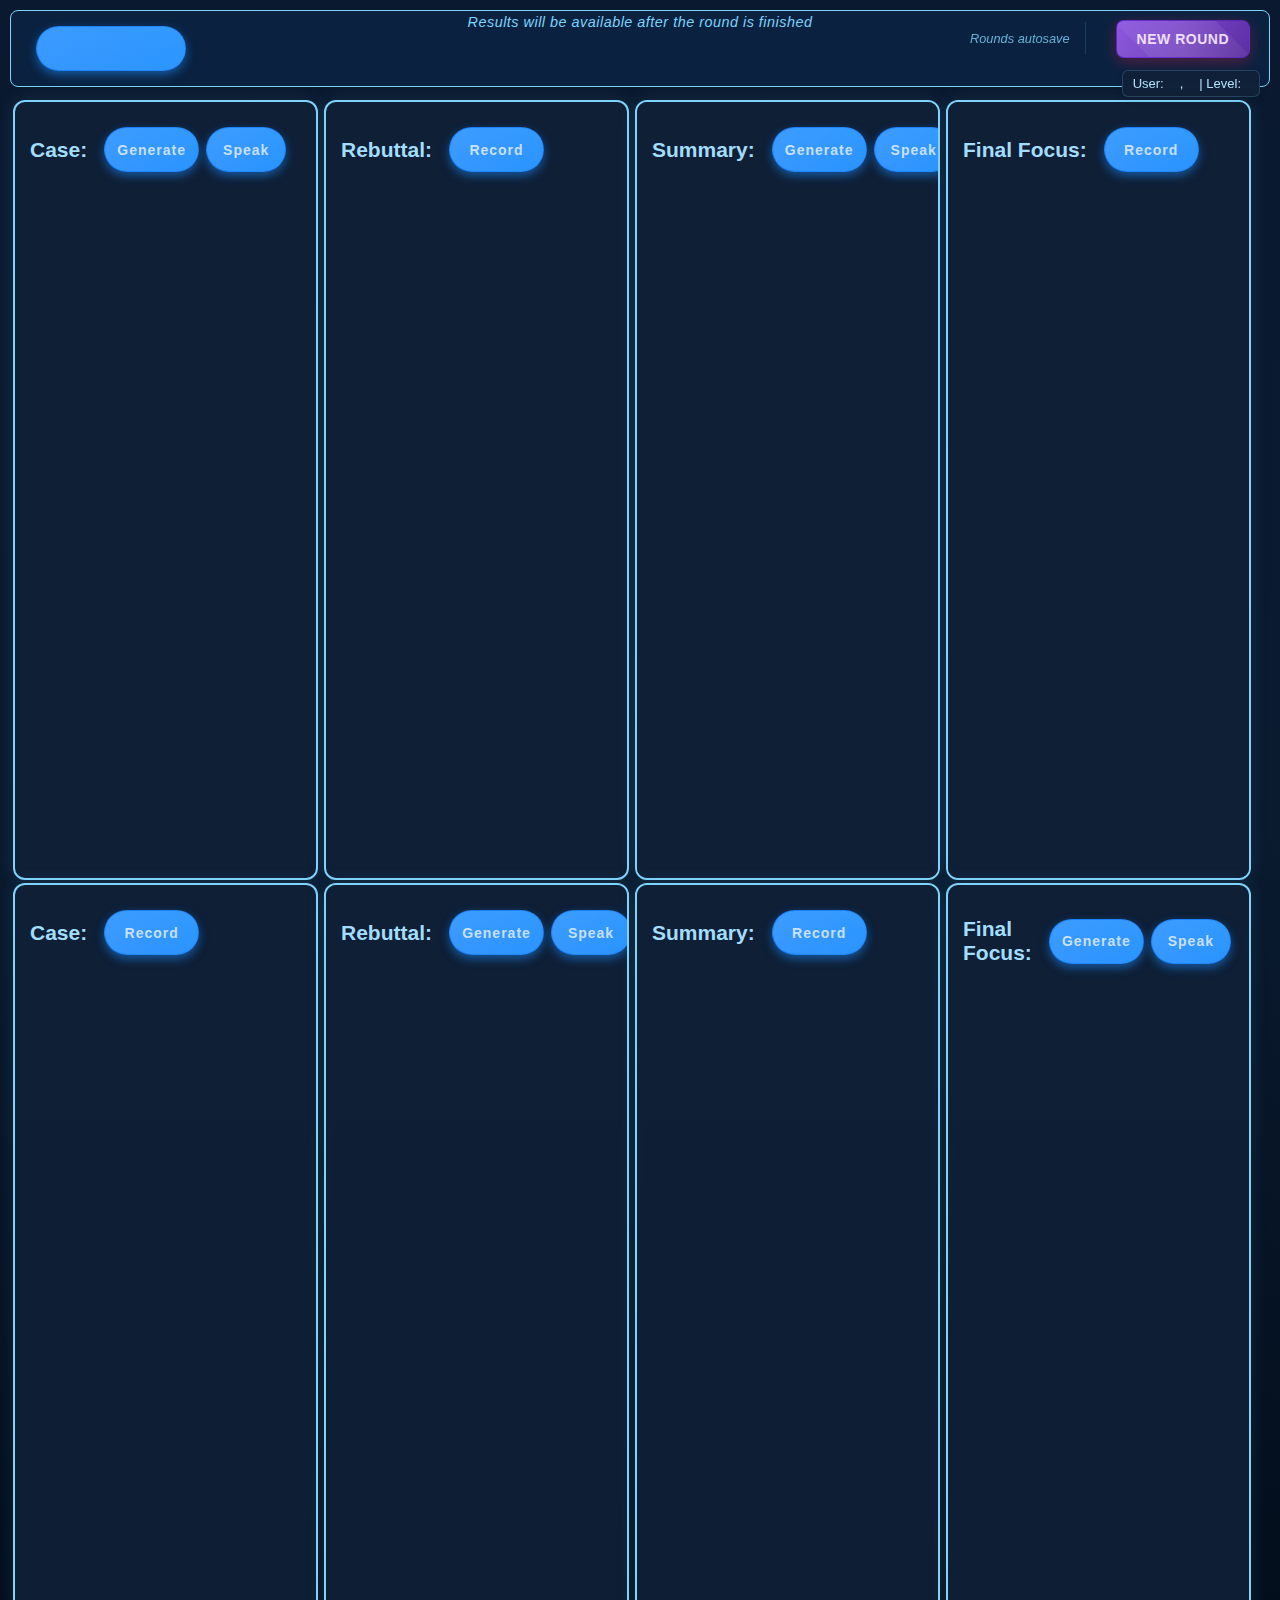
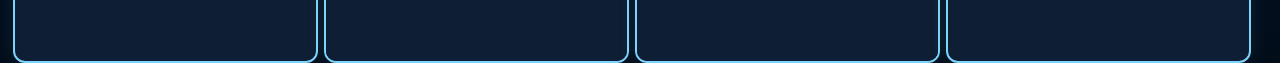
<file: Flow.html>
<!DOCTYPE html>
<html lang="en">


<head>
    <!-- Google tag (gtag.js) -->
    <script async src="https://www.googletagmanager.com/gtag/js?id=G-ERE3HL6LKB"></script>
    <script>
        window.dataLayer = window.dataLayer || [];
        function gtag() { dataLayer.push(arguments); }
        gtag('js', new Date());

        gtag('config', 'G-ERE3HL6LKB');
    </script>
    <meta charset="UTF-8">
    <meta name="viewport" content="width=device-width, initial-scale=1.0">
    <title>AI PF Debate Practice Round</title>
    <link rel="stylesheet" href="styles.css">
</head>


<body>
    <div class="header">
        <h1 id="Flow1"></h1>
        <button id="toggle-flow"></button>
        <div class="results-button-container">
            <div id="results-placeholder">Results will be available after the round is finished</div>
            <button id="results-btn" onclick="openResultsModal()">View Results</button>
        </div>
    </div>
    <div id="results-modal" class="results-modal">
        <div class="modal-content">

            <div class="judge-type-selector">
                <h3>Choose Judge Type:
                    <span class="info-icon" onmouseover="showTooltip()" onmouseout="hideTooltip()">ⓘ
                        <span class="tooltip">Tech judges prefer technical debate, Lay judges prefer persuasive
                            storytelling. Tech mode offers structured feedback for each speech that is often more
                            helpful.</span>
                    </span>
                </h3>
                <button class="judge-btn active" data-type="tech" onclick="selectJudgeType('tech')"
                    id="techJudgeBtn">Tech (default)</button>
                <button class="judge-btn" data-type="lay" onclick="selectJudgeType('lay')">Lay</button>
            </div>
            <button class="download-btn" id="download-btn">Generate Feedback and Results</button>



            <div class="loadingfeed">
                <div class="text10">Generating (~20 seconds)</div>
                <div class="ai-loader">
                    <div class="dot dot1"></div>
                    <div class="dot dot2"></div>
                    <div class="dot dot3"></div>
                    <div class="dot dot4"></div>
                    <div class="dot dot5"></div>
                    <div class="dot dot6"></div>
                </div>
            </div>
            <div id="feedback-content" class="feedback-content">

                <!-- Generated feedback will appear here -->
            </div>




        </div>
    </div>
    <div class="save-button">
        <div class="save-note">Rounds autosave</div>
        <button onclick="clearSavedRound()">New Round</button>

    </div>
    <div id="container">
        <div class="content-box" id="AIFlow">
            <!-- AI case -->
            <div class="case-box" id="AIContention">
                <div id="caseHeaderAI">
                    <h2><span id="Flow2"></span> Case: </h2>
                    <button id="GenerateAIContention">Generate</button>
                    <button id="SpeakAIContention">Speak</button>
                </div>
                <div id="AIContentionText"></div>
                <div class="loading">
                    <div class="text10">Generating (~15 seconds)</div>
                    <div class="ai-loader">
                        <div class="dot dot1"></div>
                        <div class="dot dot2"></div>
                        <div class="dot dot3"></div>
                        <div class="dot dot4"></div>
                        <div class="dot dot5"></div>
                        <div class="dot dot6"></div>
                    </div>
                </div>
            </div>
            <!-- RebuttalUser -->
            <div class="rebuttal-box" id="RebuttalUser">
                <div id="rebuttalHeaderUser">
                    <h2><span id="Flow3"></span> Rebuttal: </h2>
                    <button id="recordButtonRebuttal">Record</button>
                </div>
                <div id="transcriptionRebuttalText"></div>
                <div class="loadingRU">
                    <div class="text1">Generating (~5 seconds)</div>
                    <div class="ai-loader">
                        <div class="dot dot1"></div>
                        <div class="dot dot2"></div>
                        <div class="dot dot3"></div>
                        <div class="dot dot4"></div>
                        <div class="dot dot5"></div>
                        <div class="dot dot6"></div>
                    </div>
                </div>
                <div class="loading1U">
                    <div class="text4">Listening (~5 seconds)</div>
                    <div class="ai-loader">
                        <div class="dot dot1"></div>
                        <div class="dot dot2"></div>
                        <div class="dot dot3"></div>
                        <div class="dot dot4"></div>
                        <div class="dot dot5"></div>
                        <div class="dot dot6"></div>
                    </div>
                </div>
                <div class="listeningR">
                    <canvas id="visualizer1"></canvas>
                </div>
            </div>

            <!-- SummaryAI -->
            <div class="summary-box" id="SummaryAI">
                <div id="summaryHeaderAI">
                    <h2><span id="Flow4"></span> Summary: </h2>
                    <button id="GenerateAISummary">Generate</button>
                    <button id="SpeakAISummary">Speak</button>
                </div>
                <div id="AISummaryText"></div>
                <div class="loadingSA">
                    <div class="text2">Generating (~15 seconds)</div>
                    <div class="ai-loader">
                        <div class="dot dot1"></div>
                        <div class="dot dot2"></div>
                        <div class="dot dot3"></div>
                        <div class="dot dot4"></div>
                        <div class="dot dot5"></div>
                        <div class="dot dot6"></div>
                    </div>
                </div>
            </div>
            <!-- FinalFocusUser(see if this is necessary)-->
            <div class="ff-box" id="ffUser">
                <div id="FFHeaderUser">
                    <h2><span id="Flow5"></span> Final Focus: </h2>
                    <button id="recordButtonFF">Record</button>
                </div>
                <div id="FFUserText"></div>
                <div class="loadingFFU">
                    <div class="text3">Generating (~5 seconds)</div>
                    <div class="ai-loader">
                        <div class="dot dot1"></div>
                        <div class="dot dot2"></div>
                        <div class="dot dot3"></div>
                        <div class="dot dot4"></div>
                        <div class="dot dot5"></div>
                        <div class="dot dot6"></div>
                    </div>
                </div>
                <div class="loading3U">
                    <div class="text4">Listening (~5 seconds)</div>
                    <div class="ai-loader">
                        <div class="dot dot1"></div>
                        <div class="dot dot2"></div>
                        <div class="dot dot3"></div>
                        <div class="dot dot4"></div>
                        <div class="dot dot5"></div>
                        <div class="dot dot6"></div>
                    </div>
                </div>
                <div class="listeningF">
                    <canvas id="visualizer3"></canvas>
                </div>
            </div>
        </div>


        <div class="content-box" id="UserFlow">
            <!-- User case -->
            <div class="case-box" id="transcriptionContention">
                <div id="caseHeader">
                    <h2><span id="Flow2"></span> Case: </h2>
                    <button id="recordButtonContention">Record</button>
                </div>
                <div id="transcriptionContentionText"></div>
                <div class="loadingU">
                    <div class="text4">Flowing (~10 seconds)</div>
                    <div class="ai-loader">
                        <div class="dot dot1"></div>
                        <div class="dot dot2"></div>
                        <div class="dot dot3"></div>
                        <div class="dot dot4"></div>
                        <div class="dot dot5"></div>
                        <div class="dot dot6"></div>
                    </div>
                </div>
                <div class="loading0U">
                    <div class="text4">Listening (~5 seconds)</div>
                    <div class="ai-loader">
                        <div class="dot dot1"></div>
                        <div class="dot dot2"></div>
                        <div class="dot dot3"></div>
                        <div class="dot dot4"></div>
                        <div class="dot dot5"></div>
                        <div class="dot dot6"></div>
                    </div>
                </div>
                <div class="listeningC">
                    <canvas id="visualizer"></canvas>

                </div>

            </div>
            <!-- AIRebuttal -->
            <div class="rebuttal-box" id="RebuttalAI">
                <div id="rebuttalHeaderAI">
                    <h2><span id="Flow3"></span> Rebuttal: </h2>
                    <button id="GenerateAIRebuttal">Generate</button>
                    <button id="speakAIRebuttal">Speak</button>
                </div>
                <div id="AIRebuttalText"></div>
                <div class="loadingRA">
                    <div class="text5">Generating (~20 seconds)</div>
                    <div class="ai-loader">
                        <div class="dot dot1"></div>
                        <div class="dot dot2"></div>
                        <div class="dot dot3"></div>
                        <div class="dot dot4"></div>
                        <div class="dot dot5"></div>
                        <div class="dot dot6"></div>
                    </div>
                </div>
            </div>
            <!-- UserSummary  -->
            <div class="summary-box" id="SummaryUser">
                <div id="summaryHeaderUser">
                    <h2><span id="Flow4"></span> Summary: </h2>
                    <button id="recordButtonSummary">Record</button>
                </div>
                <div id="SummaryUserText"></div>
                <div class="loadingSU">
                    <div class="text6">Generating (~5 seconds)</div>
                    <div class="ai-loader">
                        <div class="dot dot1"></div>
                        <div class="dot dot2"></div>
                        <div class="dot dot3"></div>
                        <div class="dot dot4"></div>
                        <div class="dot dot5"></div>
                        <div class="dot dot6"></div>
                    </div>
                </div>
                <div class="loading2U">
                    <div class="text4">Listening (~5 seconds)</div>
                    <div class="ai-loader">
                        <div class="dot dot1"></div>
                        <div class="dot dot2"></div>
                        <div class="dot dot3"></div>
                        <div class="dot dot4"></div>
                        <div class="dot dot5"></div>
                        <div class="dot dot6"></div>
                    </div>
                </div>
                <div class="listeningS">
                    <canvas id="visualizer2"></canvas>
                </div>
            </div>
            <!-- FFAI -->
            <div class="ff-box" id="FinalFocusAI">
                <div id="FFHeaderAI">
                    <h2><span id="Flow5"></span> Final Focus: </h2>
                    <button id="GenerateAIFF">Generate</button>
                    <button id="SpeakAIFF">Speak</button>
                </div>
                <div id="AIFFText"></div>
                <div class="loadingFFA">
                    <div class="text7">Generating (~15 seconds)</div>
                    <div class="ai-loader">
                        <div class="dot dot1"></div>
                        <div class="dot dot2"></div>
                        <div class="dot dot3"></div>
                        <div class="dot dot4"></div>
                        <div class="dot dot5"></div>
                        <div class="dot dot6"></div>
                    </div>
                </div>
            </div>
        </div>
    </div>


    <div class="small-text">User: <span id="selectedTurn"></span>, <span id="selectedSide"></span>| Level: <span
            id="selectedSkill"></span></div>


    <script src="script.js"></script>
</body>


</html>
</file>
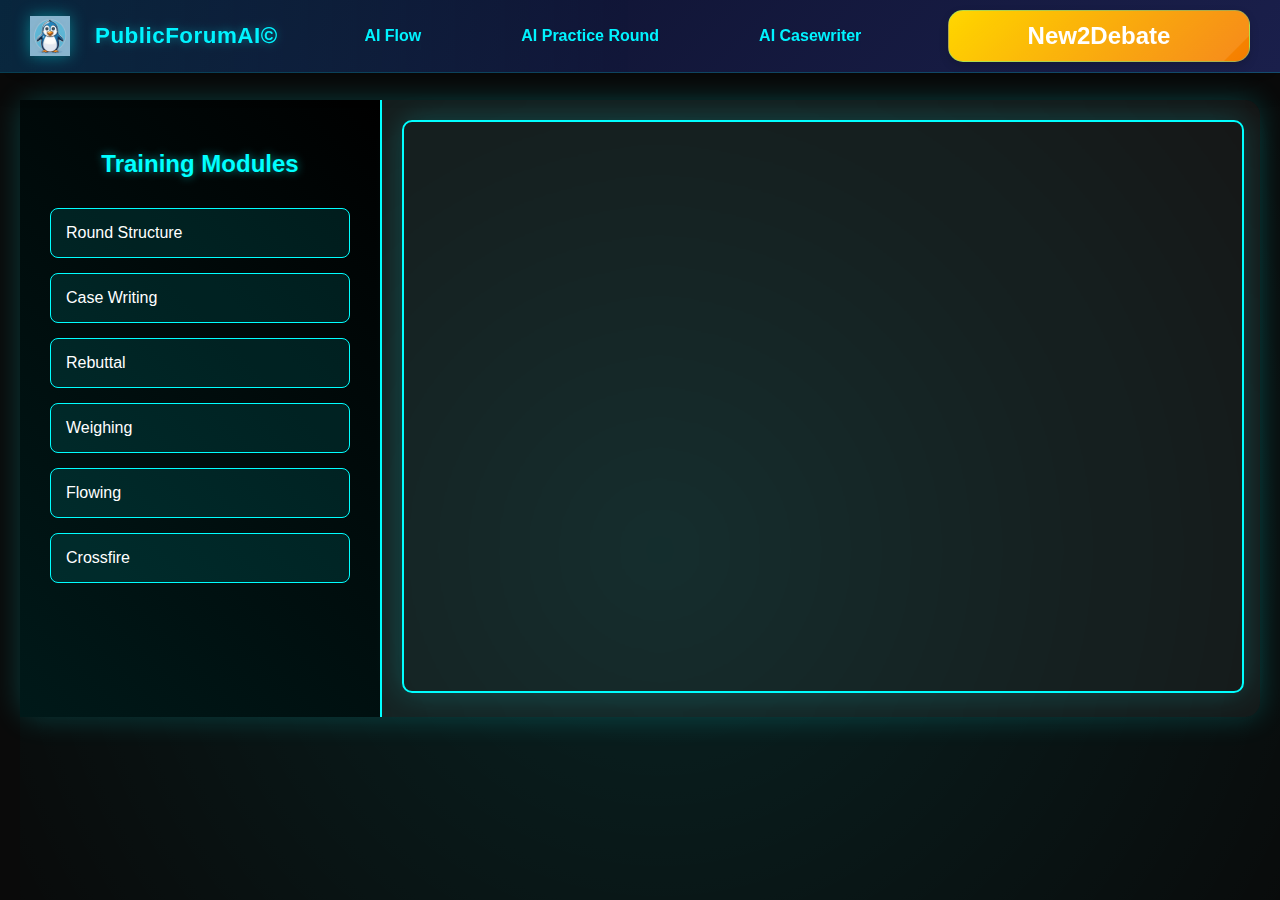
<file: new2debate.html>
<!DOCTYPE html>
<html lang="en">
<head>
  <meta charset="UTF-8">
  <meta name="viewport" content="width=device-width, initial-scale=1.0">
  <title>Debate Training Module | AI-Powered Learning</title>
  <style>
    /* Previous CSS remains unchanged */
    body {
      margin: 0;
      padding: 20px;
      background: #0a0a0a;
      font-family: 'Arial', sans-serif;
      color: #fff;
      overflow-x: hidden;
    }
    .container {
      display: flex;
      max-width: 1400px;
      margin: 0 auto;
      background: rgba(255, 255, 255, 0.05);
      border-radius: 15px;
      backdrop-filter: blur(10px);
      box-shadow: 0 0 30px rgba(0, 255, 255, 0.2);
    }
    .toc {
      width: 300px;
      padding: 30px;
      border-right: 2px solid #00ffff;
      background: linear-gradient(45deg, #001919, #000000);
    }
    .toc h2 {
      color: #00ffff;
      text-align: center;
      font-size: 24px;
      margin-bottom: 30px;
      text-shadow: 0 0 10px rgba(0, 255, 255, 0.5);
    }
    .toc-list {
      list-style: none;
      padding: 0;
      margin: 0;
    }
    .toc-item {
      margin: 15px 0;
      transition: transform 0.3s ease;
    }
    .toc-item a {
      display: block;
      padding: 15px;
      color: #fff;
      text-decoration: none;
      background: rgba(0, 255, 255, 0.1);
      border-radius: 8px;
      border: 1px solid #00ffff;
      transition: all 0.3s ease;
      cursor: pointer;
    }
    .toc-item a:hover {
      background: rgba(0, 255, 255, 0.2);
      transform: translateX(10px);
      box-shadow: 0 0 15px rgba(0, 255, 255, 0.3);
    }
    .slides-container {
      flex: 1;
      padding: 20px;
      position: relative;
    }
    iframe {
      border: 2px solid #00ffff;
      border-radius: 10px;
      box-shadow: 0 0 30px rgba(0, 255, 255, 0.2);
      width: 100%;
      height: 569px;
    }
    .glow {
      position: fixed;
      width: 100vw;
      height: 100vh;
      background: radial-gradient(circle at 50% 50%, 
          rgba(0, 255, 255, 0.1),
          rgba(0, 0, 0, 0));
      pointer-events: none;
      z-index: -1;
    }
    .toolbar {
            position: fixed;
            top: 0;
            left: 0;
            right: 0;
            background: linear-gradient(135deg, #0a0e27 0%, #1a1f4b 100%);
            border-bottom: 1px solid rgba(0, 255, 255, 0.2);
            display: flex;
            justify-content: space-between;
            align-items: center;
            padding: 10px 30px;
            z-index: 1000;
            backdrop-filter: blur(10px);
            box-shadow: 0 4px 30px rgba(0, 0, 0, 0.3);
        }

        .toolbar::before {
            content: '';
            position: absolute;
            top: 0;
            left: -100%;
            width: 200%;
            height: 100%;
            background: linear-gradient(
                90deg,
                transparent 25%,
                rgba(0, 255, 255, 0.1) 50%,
                transparent 75%
            );
            animation: scanner-beam 8s infinite linear;
        }

        @keyframes scanner-beam {
            0% { transform: translateX(0); }
            100% { transform: translateX(100%); }
        }

        .logo img {
            height: 40px;
            filter: drop-shadow(0 0 8px rgba(0, 255, 255, 0.4));
            transition: all 0.3s ease;
        }

        .logo:hover img {
            filter: drop-shadow(0 0 12px rgba(0, 255, 255, 0.6));
        }

        .nav-links {
            display: flex;
            gap: 100px;
            position: relative;
        }

        .nav-links a {
            color: #00f3ff !important;
            text-decoration: none;
            font-weight: 600;
            position: relative;
            padding: 5px 0;
            background: linear-gradient(120deg, transparent 0%, transparent 50%, rgba(0, 255, 255, 0.1) 100%);
            background-size: 200% 100%;
            transition: all 0.3s ease;
        }

        .nav-links a::after {
            content: '';
            position: absolute;
            bottom: -2px;
            left: 0;
            width: 0;
            height: 2px;
            background: #00f3ff;
            transition: width 0.3s ease;
        }

        .nav-links a:hover {
            background-position: -100% 0;
        }

        .nav-links a:hover::after {
            width: 100%;
        }


        @keyframes border-glow {
            0% { opacity: 0.6; }
            50% { opacity: 0.3; }
            100% { opacity: 0.6; }
        }

        /* Adjust body margin */
        body {
            margin-top: 80px;
            padding: 20px;
        }

        .button.orange {
            background: linear-gradient(135deg,#FFD700, #F57C00);
            width: 300px;  /* Wider than the default 300px */
            height: 50px;  /* Much smaller than the default 150px */
            padding: 0;    /* Remove extra padding to keep height compact */
        }

        .button.orange:hover {
            background: linear-gradient(135deg, #F57C00, #E65100);
        }
        .button {
            display: inline-flex;
            flex-direction: column;
            justify-content: center;
            align-items: center;
            padding: 20px;
            width: 300px;
            height: 150px;
            font-size: 1rem;
            color: #fff;
            background: linear-gradient(135deg, #007bff, #0056b3);
            border: none;
            border-radius: 15px;
            cursor: pointer;
            text-decoration: none;
            transition: all 0.3s ease;
            box-shadow: 0 4px 10px rgba(0, 0, 0, 0.15);
            text-align: center;
            position: relative;
            overflow: hidden;
        }

        .button:hover {
            background: linear-gradient(135deg, #0056b3, #004080);
            transform: translateY(-3px);
            box-shadow: 0 6px 15px rgba(0, 0, 0, 0.2), 0 0 10px rgba(0, 123, 255, 0.5);
        }

        .button-wrapper {
            display: flex;
            justify-content: space-between;
            gap: 20px;
            flex-wrap: nowrap;
        }
        .button:hover {
            background: linear-gradient(135deg, #0056b3, #004080);
            transform: translateY(-3px);
            box-shadow: 0 6px 15px rgba(0, 0, 0, 0.2), 0 0 10px rgba(0, 123, 255, 0.5);
        }

        .button::before {
            content: '';
            position: absolute;
            top: 0;
            left: -100%;
            width: 200%;
            height: 100%;
            background: linear-gradient(120deg, rgba(255, 255, 255, 0.1), transparent, rgba(255, 255, 255, 0.1));
            transform: skewX(-45deg);
            transition: all 0.4s ease;
            z-index: 1;
            pointer-events: none;
        }

        .button:hover::before {
            left: 100%;
            transition: all 0.6s ease;
        }

        .button:hover::before {
            left: 100%;
            transition: all 0.6s ease;
        }

        .button span {
            position: relative;
            z-index: 2;
        }

        .button .title {
            font-size: 1.5rem;
            font-weight: bold;
            margin-bottom: 0px;
        }

        .button .description {
            font-size: 1rem;
            color: #e0e0e0;
        }

        .button .note {
            font-size: 0.9rem;
            color: #b0b0b0;
            font-style: italic;
            margin-top: 8px;
        }

        .button.full-ai::after {
            content: '★';
            color: #FFD700;
            font-size: 1.5rem;
            position: absolute;
            top: 5px;
            right: 5px;
        }
        .button.orange {
            position: relative;
            overflow: hidden;
            border: 1px solid rgba(0, 255, 255, 0.3);
        }

        .button.orange::after {
            content: '';
            position: absolute;
            top: -2px;
            left: -2px;
            right: -2px;
            bottom: -2px;
            background: linear-gradient(45deg, #FFD700, #F57C00, #FFD700);
            z-index: -1;
            border-radius: 25px;
            animation: border-glow 2s linear infinite;
            opacity: 0.6;
        }
        .logo {
    display: flex;
    align-items: center;
    gap: 15px;
}

.logo-text {
    color: #00f3ff;
    font-size: 1.4rem;
    font-weight: 600;
    text-shadow: 0 0 10px rgba(0, 243, 255, 0.4);
    letter-spacing: 0.5px;
    margin-left: 10px;
}
.logo {
    text-decoration: none !important;
}

.logo-text {
    text-decoration: none !important;
    border-bottom: none !important;
}
  </style>
</head>
<body>
    <nav class="toolbar">
        <a href="https://publicforumai.com" class="logo">
            <img src="android-chrome-192x192.png" alt="Public Forum AI Logo">
            <span class="logo-text">PublicForumAI&copy;</span>
        </a>
        
        <div class="nav-links">
            <a href="https://publicforumai.com/flower.html">AI Flow</a>
            <a href="https://publicforumai.com/setup.html">AI Practice Round</a>
            <a href="https://publicforumai.com/casewriter.html">AI Casewriter</a>
        </div>
    
        <a href="https://publicforumai.com/n2d-casewriting.html" target="_blank">
            <div class="button orange">
                <span class="title">New2Debate</span>
            </div>
        </a>
    </nav>
  <div class="glow"></div>
  <div class="container">
    <nav class="toc">
      <h2>Training Modules</h2>
      <ul class="toc-list">
        <li class="toc-item"><a onclick="goToSlide(1)">Round Structure</a></li>
        <li class="toc-item"><a onclick="goToSlide(9)">Case Writing</a></li>
        <li class="toc-item"><a onclick="goToSlide(15)">Rebuttal</a></li>
        <li class="toc-item"><a onclick="goToSlide(31)">Weighing</a></li>
        <li class="toc-item"><a onclick="goToSlide(37)">Flowing</a></li>
        <li class="toc-item"><a onclick="goToSlide(42)">Crossfire</a></li>
      </ul>
    </nav>

    <div class="slides-container">
      <iframe id="slidesIframe" 
              src="https://docs.google.com/presentation/d/e/2PACX-1vR56Gl6Ug854QF1HrrY-sI3vuMcuja84tP8ZRGeNfutc-tDh6zPjAWkGM4Gh_GQxUzo3a0tW9PYgRYD/embed?start=false&loop=false&rm=minimal" 
              frameborder="0" 
              allowfullscreen="true" 
              mozallowfullscreen="true" 
              webkitallowfullscreen="true"></iframe>
    </div>
  </div>

  <script>
        const slideOrder = [1, 9, 15, 31, 37, 42];
        let currentIndex = 0;

        const slideIds = {
            1: 'id.p',
            9: 'id.g34429f5d0e6_0_3',
            15: 'id.g3442fce0591_0_0',
            31: 'id.g3442fce0591_0_1533',
            37: 'id.g34429f5d0e6_0_273',
            42: 'id.g3442fce0591_0_2151'
        };

        function goToSlide(slideNumber) {
            currentIndex = slideOrder.indexOf(slideNumber);
            const iframe = document.getElementById('slidesIframe');
            const baseUrl = 'https://docs.google.com/presentation/d/e/2PACX-1vR56Gl6Ug854QF1HrrY-sI3vuMcuja84tP8ZRGeNfutc-tDh6zPjAWkGM4Gh_GQxUzo3a0tW9PYgRYD/embed?';
            const params = new URLSearchParams({
                start: false,
                slide: slideIds[slideNumber],
                loop: false,
                rm: 'minimal',
                t: Date.now()
            });
            
            iframe.style.opacity = '0';
            setTimeout(() => {
                iframe.src = baseUrl + params.toString();
                iframe.style.opacity = '1';
            }, 200);
        }

        function nextSlide() {
            currentIndex = (currentIndex + 1) % slideOrder.length;
            goToSlide(slideOrder[currentIndex]);
        }

        function prevSlide() {
            currentIndex = (currentIndex - 1 + slideOrder.length) % slideOrder.length;
            goToSlide(slideOrder[currentIndex]);
        }

        // Initialize first slide
        goToSlide(1);
  </script>
</body>
</html>
</file>
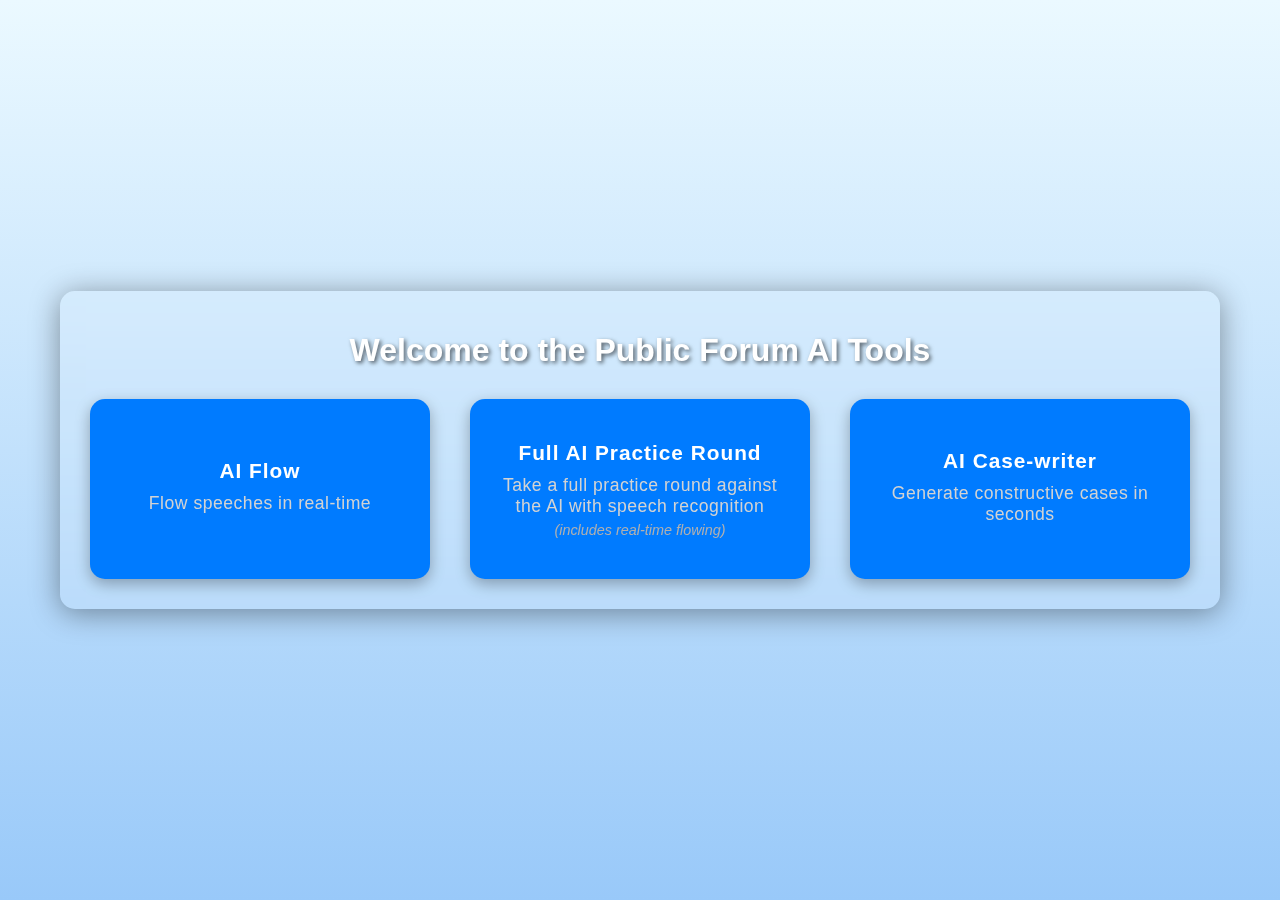
<file: start.html>
<!DOCTYPE html>
<html lang="en">
<head>
    <meta charset="UTF-8">
    <meta name="viewport" content="width=device-width, initial-scale=1.0">
    <title>AI Start Page</title>
    <style>
        body {
            font-family: Arial, sans-serif;
            margin: 0;
            padding: 0;
            display: flex;
            justify-content: center;
            align-items: center;
            height: 100vh;
            background: linear-gradient(180deg, #EBF9FF, #99C9F9);
        }

        .container {
            text-align: center;
            background: rgba(255, 255, 255, 0.1);
            padding: 20px;
            border-radius: 15px;
            box-shadow: 0 4px 30px rgba(0, 0, 0, 0.4);
            backdrop-filter: blur(10px);
        }

        h1 {
            font-size: 2rem;
            margin-bottom: 20px;
            color: #ffffff;
            text-shadow: 2px 2px 4px rgba(0, 0, 0, 0.6); /* Added text shadow for better contrast */
        }

        .button {
            display: inline-flex;
            flex-direction: column;
            justify-content: center;
            align-items: center;
            margin: 10px;
            padding: 20px;
            width: 300px; /* Set fixed width for uniformity */
            height: 150px; /* Set fixed height for uniformity */
            font-size: 1rem;
            color: white;
            background-color: #007bff;
            border: none;
            border-radius: 15px;
            cursor: pointer;
            text-decoration: none;
            transition: background-color 0.3s ease, transform 0.3s ease, box-shadow 0.3s ease;
            text-align: center;
            box-shadow: 0 5px 15px rgba(0, 0, 0, 0.3);
            padding: 15px 20px;
        }

        .button:hover {
            background-color: #0056b3;
            transform: translateY(-5px);
            box-shadow: 0 10px 30px rgba(0, 0, 255, 0.5);
        }

        .button .title {
            font-size: 1.3rem;
            font-weight: bold;
            margin-bottom: 10px;
            letter-spacing: 1px;
        }

        .button .description {
            font-size: 1.1rem;
            margin-bottom: 5px;
            letter-spacing: 0.5px;
            color: #d3d3d3;
        }

        .button .note {
            font-size: 0.9rem;
            color: #b0b0b0;
            font-style: italic;
        }

        .button-wrapper {
            display: flex;
            justify-content: center;
            gap: 20px; /* Space between buttons */
            flex-wrap: wrap; /* Ensure responsiveness for smaller screens */
        }
    </style>
</head>
<body>
    <div class="container">
        <h1>Welcome to the Public Forum AI Tools</h1>
        <div class="button-wrapper">
            <a href="flower.html" class="button">
                <span class="title">AI Flow</span>
                <span class="description">Flow speeches in real-time</span>
            </a>
            <a href="index.html" class="button">
                <span class="title">Full AI Practice Round</span>
                <span class="description">Take a full practice round against the AI with speech recognition</span>
                <span class="note">(includes real-time flowing)</span>
            </a>
            <a href="casewriter.html" class="button">
                <span class="title">AI Case-writer</span>
                <span class="description">Generate constructive cases in seconds</span>
            </a>
        </div>
    </div>
</body>
</html>
</file>
<file: styles.css>
body {
    
    font-family: 'Segoe UI', Tahoma, Geneva, Verdana, sans-serif;
      background: linear-gradient(180deg, #EBF9FF, #99c9f9); /* Adjusted to match the image gradient */
      background-repeat: no-repeat;
      background-size: cover;
    }
    
    
    
    h1 {
      color: #333;
    }
    
    
    button {
      padding: 10px 20px;
      /* Add padding to make the button larger */
      background-color: #007bff;
      /* Change the background color */
      color: #fff;
      /* Change the text color */
      border: none;
      /* Remove the border */
      border-radius: 5px;
      /* Add border radius for rounded corners */
      cursor: pointer;
      /* Change cursor to pointer on hover */
    }
    
    
    button:hover {
      background-color: #0056b3;
      /* Darker background color on hover */
    }
    
    
    .small-text {
      position: absolute;
      top: 30px;
      right: 100px;
      font-size: 12px;
      color: black;
    }
    
    
    .header {
      display: flex;
      align-items: center;
      
    }
    
    
    #toggle-flow {
      margin-left: 10px;
      /* Adjust the margin as needed */
    }
    
    
    #debateTopic {
      width: 500px;
      /* Set the width of the text box */
      height: 40px;
      /* Set the height of the text box */
      padding: 8px;
      /* Add padding inside the text box */
      font-size: 16px;
      /* Set the font size */
      border: 1px solid #ccc;
      /* Add a border */
      border-radius: 5px;
      /* Add border radius for rounded corners */
    }
    
    
    .case-box,
    .rebuttal-box,
    .summary-box,
    .ff-box {
      border: 2px solid #10014e;
      padding: 0px 10px 10px;
      width: 25%;
      height: calc(100vh - 90px);
      overflow: auto;
      box-sizing: border-box;
      float: left;
      margin-bottom: 0px;
      /* Float the boxes to arrange them side by side */
    }
    
    
    .case-box h2,
    .rebuttal-box h2,
    .summary-box h2,
    .ff-box h2 {
      margin-right: 20px;
      width: auto;
    }
    
    
    #caseHeader,
    #rebuttalHeaderUser,
    #rebuttalHeaderAI,
    #summaryHeaderUser,
    #summaryHeaderAI,
    #FFHeaderUser,
    #FFHeaderAI {
      display: flex;
      align-items: center;
      width: calc(100%);
      font-size: 14px;
    }
    
    
    #transcriptionContentionText,
    #AIContentionText {
      width: auto;
      margin-top: 10px;
      
      /* Add some top margin for spacing */
    }
    
    #AIRebuttalText {
      width: auto;
      margin-top: 10px;
      /* Add some top margin for spacing */
    }
    
    #UserFlow,
    #AIFlow {
      display: flex;
      /* Use flexbox to arrange the elements */
    }
    
    
    #caseHeader,
    #caseHeaderAI {
      display: flex;
      align-items: center;
      width: calc(75%);
      font-size: 14px;
    }
    
    
    #caseHeader button,
    #caseHeaderAI button,
    #rebuttalHeaderUser button,
    #rebuttalHeaderAI button,
    #summaryHeaderUser button,
    #summaryHeaderAI button,
    #FFHeaderUser button,
    #FFHeaderAI button {
      margin-left: -3px;
      /* Adjust margin between button and text */
    }
    
    
    #caseHeader h2,
    #caseHeaderAI h2 {
      margin-right: 20px;
      width: auto;
    }
    
    
    .spinner {
      border: 8px solid #f3f3f3;
      /* Light grey */
      border-top: 8px solid #007bff;
      /* Blue */
      border-radius: 50%;
      width: 40px;
      height: 40px;
      animation: spin 2s linear infinite;
      margin: 20px auto;
      /* Center the spinner horizontally */
    }
    
    @keyframes spin {
      0% {
        transform: rotate(0deg);
      }
    
      100% {
        transform: rotate(360deg);
      }
    }
    
    .loading-container {
      display: none;
      /* Hidden by default */
      text-align: center;
      /* Center the spinner container */
    }
  
  
  
  
  .loading {
    text-align: center;
    margin-top: 100px;
    display: none;
  }
  
  .text10 {
    font-size: 20px;
    margin-bottom: 0px;
    
  }
  
  .ai-loader {
    display: flex;
    justify-content: center;
    align-items: center;
    height: 10vh; /* Ensure it's centered in full view */
  }
  
  .dot {
    width: 15px;
    height: 15px;
    margin: 0 5px;
    border-radius: 50%;
    background-color: #2e5adc;
    animation: pulse 1.5s infinite;
  }
  
  .dot1 {
    animation-delay: 0s;
  }
  .dot2 {
    animation-delay: 0.2s;
  }
  .dot3 {
    animation-delay: 0.4s;
  }
  .dot4 {
    animation-delay: 0.6s;
  }
  .dot5 {
    animation-delay: 0.8s;
  }
  .dot6 {
    animation-delay: 1s;
  }
  
  @keyframes pulse {
    0%, 100% {
        opacity: 0.3;
        transform: scale(1);
    }
    50% {
        opacity: 1;
        transform: scale(1.2);
    }
  }
  
  .listeningC {
    text-align: center;
    display: none;
  }
  .listeningR {
    text-align: center;
    display: none;
  }
  
  .text100 {
    font-size: 20px;
    margin-bottom: 10px;
    
  }
  .listening-container {
    display: flex;
    align-items: center;
    text-align: center;
    justify-content: center;
    height: 40px; /* Adjust as needed */
  }
  
  .listening-container .stroke{
    display: block;
    position: relative;
    background: #2505c4;
    height: 100%;
    width: 10px;
    border-radius: 50px;
    margin: 0 5px;
    animation: animate 1.2s linear infinite
  }
  @keyframes animate {
    50% {
       height: 20%;
    }
    100% {
       height: 100%;
    }
  }
  
  .stroke:nth-child(1) {
    animation-delay: 0s;
  }
  .stroke:nth-child(2) {
    animation-delay: 0.3s;
  }
  .stroke:nth-child(3) {
    animation-delay: 0.6s;
  }
  .stroke:nth-child(4) {
    animation-delay: 0.9s;
  }
  .stroke:nth-child(5) {
    animation-delay: 0.6s;
  }
  .stroke:nth-child(6) {
    animation-delay: 0.3s;
  }
  .stroke:nth-child(7) {
    animation-delay: 0s;
  }
  
  .loadingU {
    text-align: center;
    margin-top: 100px;
    display: none;
  }
  .loadingfeed {
    text-align: center;
    margin-top: 100px;
    display: none;
  }
  .loading0U {
    text-align: center;
    margin-top: 100px;
    display: none;
  }
  .loading1U {
    text-align: center;
    margin-top: 100px;
    display: none;
  }
  .loading2U {
    text-align: center;
    margin-top: 100px;
    display: none;
  }
  .loading3U {
    text-align: center;
    margin-top: 100px;
    display: none;
  }
  .loadingRA {
    text-align: center;
    margin-top: 100px;
    display: none;
  }
  .loadingRU {
    text-align: center;
    margin-top: 100px;
    display: none;
  }
  .loadingSU {
    text-align: center;
    margin-top: 100px;
    display: none;
  }
  .loadingFFU {
    text-align: center;
    margin-top: 100px;
    display: none;
  }
  
  .loadingSA {
    text-align: center;
    margin-top: 100px;
    display: none;
  }
  .loadingFFA {
    text-align: center;
    margin-top: 100px;
    display: none;
  }
  
  
  .text10 {
    font-size: 20px;
    margin-bottom: 0px;
    
  }
  
  .ai-loader {
    display: flex;
    justify-content: center;
    align-items: center;
    height: 10vh; /* Ensure it's centered in full view */
  }
  
  .dot {
    width: 15px;
    margin: 0 5px;
    border-radius: 50%;
    background-color: #2e5adc;
    animation: pulse 1.5s infinite;
  }
  
  .dot1 {
    animation-delay: 0s;
  }
  .dot2 {
    animation-delay: 0.2s;
  }
  .dot3 {
    animation-delay: 0.4s;
  }
  .dot4 {
    animation-delay: 0.6s;
  }
  .dot5 {
    animation-delay: 0.8s;
  }
  .dot6 {
    animation-delay: 1s;
  }
  
  @keyframes pulse {
    0%, 100% {
        opacity: 0.3;
        transform: scale(1);
    }
    50% {
        opacity: 1;
        transform: scale(1.2);
    }
  }
  
  
  button {
    font-family: sans-serif;
    font-size: 5px;
    padding: 0px 0px;
    margin: 10px;
    color: #ffffff;
    background: linear-gradient(45deg, #007BFF, #1E90FF);
    border: none;
    border-radius: 25px;
    cursor: pointer;
    box-shadow: 0px 4px 10px rgba(30, 144, 255, 0.5);
    transition: transform 0.3s ease, box-shadow 0.3s ease;
    position: relative;
    overflow: hidden;
  }
  
  button:before {
    content: "";
    position: absolute;
    top: 0;
    left: -50%;
    width: 200%;
    height: 100%;
    background: linear-gradient(45deg, rgba(255, 255, 255, 0.3), rgba(255, 255, 255, 0));
    transform: skewX(-45deg);
    transition: left 0.4s ease;
  }
  
  button:hover:before {
    left: 150%;
  }
  
  button:hover {
    transform: scale(1.05);
    box-shadow: 0px 6px 15px rgba(30, 144, 255, 0.7);
  }
  
  button:active {
    transform: scale(1);
    box-shadow: 0px 2px 8px rgba(30, 144, 255, 0.7);
  }
  
  /* Specific buttons with extra effects */
  #toggle-flow, #GenerateAIContention, #SpeakAIContention, 
  #recordButtonRebuttal, #GenerateAISummary, #SpeakAISummary, 
  #recordButtonFF, #recordButtonContention, #GenerateAIRebuttal, 
  #speakAIRebuttal, #recordButtonSummary, #GenerateAIFF, #SpeakAIFF {
    flex-shrink: 0; /* Prevent shrinking */
    font-size: 14px;
    letter-spacing: 1px;
    text-align:center;
    width: 95px; /* Set your desired width */
    height: 45px; /* Set your desired height */
    font-weight: bold;
  }
  /* Specific buttons with extra effects */
   #SpeakAIContention, 
   #SpeakAISummary, 
  #speakAIRebuttal, #SpeakAIFF {
    flex-shrink: 0; /* Prevent shrinking */
    font-size: 14px;
    letter-spacing: 1px;
    text-align:center;
    width: 80px; /* Set your desired width */
    height: 45px; /* Set your desired height */
    font-weight: bold;
  }
  #toggle-flow {
    width: 150px; /* Set your desired width */
  
  }
  .glowing {
    box-shadow: 0 0 20px 4px rgba(153, 255, 255, 0.8)  /* Green glow */ !important;
    transition: box-shadow 0.3s ease-in-out;
  }

  @keyframes shine {
    0% { transform: translateX(-100%) rotate(45deg); }
    100% { transform: translateX(100%) rotate(45deg); }
}

@keyframes border-glow {
    0%, 100% { border-color: rgba(0, 168, 255, 0.3); }
    50% { border-color: rgba(0, 168, 255, 0.7); }
}



.dot {
    background-color: #00a8ff;
    box-shadow: 0 0 10px rgba(0, 168, 255, 0.4);
}


body {
    
    background: linear-gradient(180deg, #0a192f, #0a1a2f, #020d1a);
    color: #b1e0f9;
    margin: 0;
    padding: 20px;
    min-height: 100vh;
}

/* Header Styling */
h1 {
    color: #7dd3fc;
    text-shadow: 0 0 15px rgba(125, 211, 252, 0.3);
    font-size: 2rem;
    margin: 20px 0;
}

/* Buttons - Match Home Page Style */


/* Input Fields */
#debateTopic {
    background: rgba(15, 32, 55, 0.9);
    border: 2px solid #7dd3fc;
    color: #aae1ff;
    border-radius: 8px;
    padding: 12px;
    font-size: 1rem;
}

/* Case Boxes */
.case-box,
.rebuttal-box,
.summary-box,
.ff-box {
    background: rgba(15, 32, 55, 0.9);
    border: 2px solid #7dd3fc;
    border-radius: 12px;
    box-shadow: 0 0 20px rgba(125, 211, 252, 0.1);
    padding: 15px;
    
    margin: 3px;
    color: #a3ddfc;
}

/* Loading Animations */
.dot {
    background-color: #7dd3fc;
    box-shadow: 0 0 10px rgba(125, 211, 252, 0.4);
}

/* Toolbar/Header */
.header {
    background: rgba(10, 35, 66, 0.9);
    padding-left: 15px;
    padding-top: 5px;
    padding-bottom: 5px;
    border-radius: 8px;
    margin-bottom: 10px;
    
    border: 1px solid #7dd3fc;
}

/* Text Elements */
.text10, .text100 {
    color: #95cfff;
    text-shadow: 0 1px 2px rgba(0, 0, 0, 0.2);
}

/* Special Effects */


@keyframes pulse {
    0%, 100% {
        opacity: 0.3;
        transform: scale(1);
    }
    50% {
        opacity: 1;
        transform: scale(1.1);
        box-shadow: 0 0 15px rgba(125, 211, 252, 0.6);
    }
}

/* Preserve existing layout properties below this line */
.case-box,
.rebuttal-box,
.summary-box,
.ff-box {
    width: calc(25vw - 15px);
    height: calc(100vh - 120px);
    overflow: auto;
    box-sizing: border-box;
    float: left;
    margin-bottom: 0px;
}

#debateTopic {
    width: 500px;
    height: 40px;
}

/* Keep all existing media queries and layout-specific rules */
@media (max-width: 768px) {
    /* Preserve responsive styles */
}

body {
    
    padding: 10px 10px 0; /* Adjust bottom padding */
    overflow: 'hidden';
}
.save-load-buttons {
    position: absolute;
    top: 20px;
    right: 20px;
    display: flex;
    gap: 10px;
}

.save-load-buttons button {
    background: linear-gradient(45deg, #007BFF, #1E90FF);
    border: none;
    border-radius: 25px;
    color: #ffffff;
    padding: 10px 20px;
    font-size: 14px;
    font-weight: bold;
    cursor: pointer;
    box-shadow: 0px 4px 10px rgba(30, 144, 255, 0.5);
    transition: transform 0.3s ease, box-shadow 0.3s ease;
}

.save-load-buttons button:hover {
    transform: scale(1.05);
    box-shadow: 0px 6px 15px rgba(30, 144, 255, 0.7);
}

.save-load-buttons button:active {
    transform: scale(1);
    box-shadow: 0px 2px 8px rgba(30, 144, 255, 0.7);
}
.save-button {
    position: absolute;
    top: 20px;
    right: 20px;
}

.save-button button {
    background: linear-gradient(45deg, #007BFF, #1E90FF);
    border: none;
    border-radius: 25px;
    color: #ffffff;
    padding: 10px 20px;
    font-size: 14px;
    font-weight: bold;
    cursor: pointer;
    box-shadow: 0px 4px 10px rgba(30, 144, 255, 0.5);
    transition: transform 0.3s ease, box-shadow 0.3s ease;
}

.save-button button:hover {
    transform: scale(1.05);
    box-shadow: 0px 6px 15px rgba(30, 144, 255, 0.7);
}

.save-button button:active {
    transform: scale(1);
    box-shadow: 0px 2px 8px rgba(30, 144, 255, 0.7);
}
.save-button {
    display: flex;
    gap: 10px; /* Add spacing between buttons */
}
.save-button {
    position: absolute;
    top: 20px;
    right: 20px;
    display: flex;
    gap: 12px;
    z-index: 100;
}

.save-button button {
    border: none;
    border-radius: 12px;
    padding: 10px 20px;
    font-size: 14px;
    font-weight: 600;
    cursor: pointer;
    transition: all 0.3s ease;
    display: flex;
    align-items: center;
    gap: 8px;
    text-transform: uppercase;
    letter-spacing: 0.5px;
    margin-top: 0px;
}

/* Save Button */
.save-button button:first-child {
    background: linear-gradient(145deg, #00c853, #009624);
    color: #fff;
    box-shadow: 0 4px 15px rgba(0, 200, 83, 0.3);
}

/* Clear Button */
.save-button button:last-child {
    background: linear-gradient(145deg, #ff1744, #d50000);
    color: #fff;
    box-shadow: 0 4px 15px rgba(255, 23, 68, 0.3);
}

.save-button button:hover {
    transform: translateY(-2px);
    box-shadow: 0 6px 20px rgba(0, 200, 83, 0.4), 0 4px 6px rgba(0, 0, 0, 0.1);
}

.save-button button:last-child:hover {
    box-shadow: 0 6px 20px rgba(255, 23, 68, 0.4), 0 4px 6px rgba(0, 0, 0, 0.1);
}

.save-button button:active {
    transform: translateY(0);
    filter: brightness(0.9);
}

/* Small Text Styling */
.small-text {
    position: absolute;
    top: 70px; /* Moved below buttons */
    right: 20px;
    font-size: 13px;
    color: #b1e0f9;
    background: rgba(15, 32, 55, 0.9);
    padding: 5px 10px;
    border-radius: 6px;
    border: 1px solid #7dd3fc33;
    box-shadow: 0 2px 8px rgba(0, 0, 0, 0.1);
    backdrop-filter: blur(4px);
    display: flex;
    gap: 8px;
    z-index: 99;
}

.small-text span {
    color: #7dd3fc;
    font-weight: 600;
}
.save-button {
    position: absolute;
    top: 20px;
    right: 20px;
    display: flex;
    gap: 12px;
    z-index: 100;
}

.save-button button {
    border: none;
    border-radius: 8px;
    padding: 10px 20px;
    font-size: 14px;
    font-weight: 600;
    cursor: pointer;
    transition: all 0.3s cubic-bezier(0.4, 0, 0.2, 1);
    display: flex;
    align-items: center;
    gap: 8px;
    letter-spacing: 0.5px;
    position: relative;
    overflow: hidden;
}

/* Save Button - Cyber Blue */
.save-button button:first-child {
    background: linear-gradient(145deg, #2563eb, #1d4ed8);
    color: #bfdbfe;
    border: 1px solid #3b82f677;
}

/* Clear Button - Cosmic Purple */
.save-button button:last-child {
    background: linear-gradient(145deg, #6d28d9, #4c1d95);
    color: #e9d5ff;
    border: 1px solid #7c3aed77;
}

/* Hover Effects */
.save-button button:hover {
    transform: translateY(-2px);
    box-shadow: 0 4px 20px rgba(59, 130, 246, 0.3);
    filter: brightness(1.1);
}

.save-button button:last-child:hover {
    box-shadow: 0 4px 20px rgba(109, 40, 217, 0.3);
}

/* Active State */
.save-button button:active {
    transform: translateY(0);
    filter: brightness(0.95);
}

/* Glow Animation */
@keyframes button-glow {
    0% { box-shadow: 0 0 10px rgba(59, 130, 246, 0.3); }
    50% { box-shadow: 0 0 20px rgba(59, 130, 246, 0.5); }
    100% { box-shadow: 0 0 10px rgba(59, 130, 246, 0.3); }
}

.save-button button::after {
    content: '';
    position: absolute;
    top: 0;
    left: -100%;
    width: 200%;
    height: 100%;
    background: linear-gradient(
        90deg,
        transparent,
        rgba(255, 255, 255, 0.15),
        transparent
    );
    transition: left 0.6s ease;
}
.save-button {
    position: absolute;
    top: 20px;
    right: 20px;
    display: flex;
    gap: 12px;
    z-index: 100;
}

.save-button button {
    border: none;
    border-radius: 8px;
    padding: 10px 20px;
    font-size: 14px;
    font-weight: 600;
    cursor: pointer;
    transition: all 0.3s cubic-bezier(0.4, 0, 0.2, 1);
    display: flex;
    align-items: center;
    gap: 8px;
    letter-spacing: 0.5px;
    position: relative;
    overflow: hidden;
}

/* Save Button - Cyber Teal */
.save-button button:first-child {
    background: linear-gradient(145deg, #0decca, #08b4a0);
    color: #042f2e;
    border: 1px solid #2dd4bf55;
}

/* Clear Button - Deep Space Purple */
.save-button button:last-child {
    background: linear-gradient(145deg, #6d28d9, #4c1d95);
    color: #e9d5ff;
    border: 1px solid #7c3aed55;
}

/* Other Action Buttons */
#toggle-flow, #GenerateAIContention, #SpeakAIContention, 
#recordButtonRebuttal, #GenerateAISummary, #SpeakAISummary, 
#recordButtonFF, #recordButtonContention, #GenerateAIRebuttal, 
#speakAIRebuttal, #recordButtonSummary, #GenerateAIFF, #SpeakAIFF {
    
    color: #bfdbfe;
    border: 1px solid #3b82f655;
}

/* Hover Effects */
.save-button button:hover {
    transform: translateY(-2px);
    filter: brightness(1.05);
    box-shadow: 0 4px 20px rgba(13, 236, 202, 0.3);
}

.save-button button:last-child:hover {
    box-shadow: 0 4px 20px rgba(109, 40, 217, 0.3);
}

/* Active States */
.save-button button:active {
    transform: translateY(0);
    filter: brightness(0.95);
}

/* Shine Animation */
.save-button button::after {
    content: '';
    position: absolute;
    top: -50%;
    left: -50%;
    width: 200%;
    height: 200%;
    background: linear-gradient(
        45deg,
        transparent,
        rgba(255, 255, 255, 0.1),
        transparent
    );
    transform: rotate(45deg);
    
}

@keyframes button-shine {
    0% { left: -50%; }
    100% { left: 150%; }
}

.save-button {
    position: absolute;
    top: 20px;
    right: 20px;
    display: flex;
    gap: 12px;
    z-index: 100;
}

.save-button button {
    border: none;
    border-radius: 8px;
    padding: 10px 20px;
    font-size: 14px;
    font-weight: 600;
    cursor: pointer;
    transition: all 0.3s cubic-bezier(0.4, 0, 0.2, 1);
    display: flex;
    align-items: center;
    gap: 8px;
    letter-spacing: 0.5px;
    position: relative;
    overflow: hidden;
}

/* Save Button - Active Animation */
.save-button button:first-child {
    background: linear-gradient(145deg, #dc4b76, #b40816);
    color: #93b0b0;
    border: 1px solid #2dd4bf55;
    
}

@keyframes save-pulse {
    0%, 100% { box-shadow: 0 0 10px rgba(13, 236, 202, 0.3); }
    50% { box-shadow: 0 0 20px rgba(13, 236, 202, 0.5); }
}

/* Enhanced Click Effect for Save */
.save-button button:first-child:active {
    transform: scale(0.95);
    filter: brightness(0.9);
    box-shadow: 0 0 15px rgba(13, 236, 202, 0.6) !important;
}

/* Clear Button - Static Style */


/* Clear Button Interactions */
.save-button button:last-child:hover {
    transform: translateY(-1px);
    box-shadow: 0 2px 12px rgba(109, 40, 217, 0.2);
}

.save-button button:last-child:active {
    transform: scale(0.98);
    filter: brightness(0.95);
}

/* Save Button Shine Animation */
.save-button button:first-child::after {
    content: '';
    position: absolute;
    top: -50%;
    left: -50%;
    width: 200%;
    height: 200%;
    background: linear-gradient(
        45deg,
        transparent,
        rgba(255, 255, 255, 0.3),
        transparent
    );
    transform: rotate(45deg);
    
}

@keyframes button-shine {
    0% { left: -50%; }
    100% { left: 150%; }
}
.save-note {
    position: relative;
    top: 2px;
    right: 10px;
    color: #7dd3fc;
    font-size: 0.8em;
    opacity: 0.8;
    font-style: italic;
    white-space: nowrap;
    padding-right: 15px;
    border-right: 1px solid #7dd3fc33;
    height: 32px;
    display: flex;
    align-items: center;
    backdrop-filter: blur(2px);
}
/* Add to CSS */
#results-btn {
    position: absolute;
    left: 50%;
    transform: translateX(-50%);
    padding: 15px 40px;
    font-size: 1.6rem;
    background: linear-gradient(145deg, #2563eb, #1d4ed8);
    border: 2px solid #7dd3fc;
    border-radius: 8px;
    z-index: 1000;
}

.results-modal {
    display: none;
    position: fixed;
    top: 0;
    left: 0;
    width: 100%;
    height: 100%;
    background: rgba(0,0,0,0.8);
    z-index: 2000;
}

.modal-content {
    position: relative;
    background: #0a192f;
    width: 75%;
    height: 90%;
    margin: 2rem auto;
    padding: 20px;
    border-radius: 12px;
    border: 2px solid #7dd3fc;
}

.modal-header {
    display: flex;
    justify-content: space-between;
    align-items: center;
    margin-bottom: 20px;
    margin-top: 0px;
}

.info-icon {
    cursor: help;
    position: relative;
    font-size: 1.2rem;
}

.tooltip {
    visibility: hidden;
    width: 200px;
    background: #1e3a8a;
    color: #fff;
    text-align: center;
    border-radius: 6px;
    padding: 5px;
    position: absolute;
    z-index: 1;
    top: 100%;      /* Changed from bottom: 125% */
    
    left: 50%;
    transform: translateX(-50%);
    font-size: 0.9rem;
}

.info-icon:hover .tooltip {
    visibility: visible;
}

.judge-type-selector {
    text-align: center;
    margin: 20px 0;
}

.judge-btn {
    margin: 0 10px;
    padding: 10px 30px;
    font-size: 1rem;
    background: linear-gradient(145deg, #3b82f6, #2563eb);
}

.feedback-content {
    background: rgba(15, 32, 55, 0.9);
    padding: 20px;
    border-radius: 8px;
    min-height: 300px;
    height: 80%;
    margin: 20px 0;
    width: 90%;
    overflow: auto;
}

.modal-footer {
    text-align: center;
}

.download-btn {
    font-size: 1rem;
    background: linear-gradient(145deg, #10b981, #059669);
    padding: 12px 35px;
    flex: center;
    display: inline-block;
}
/* Center the download button */
.download-btn {
  display: block;
  margin: 20px auto; /* Vertical spacing + horizontal centering */
  width: fit-content; /* Only needed if button is too wide */
}

/* If using flexbox for modal content */
.modal-content {
  display: flex;
  flex-direction: column;
  align-items: center; /* Center horizontally */
}

.close-btn {
    background: none;
    border: none;
    color: #7dd3fc;
    font-size: 2rem;
    cursor: pointer;
}

.judge-btn.active {
  background: #007bff;
  color: white;
  border-color: #0056b3;
}



/* Hover Effect */


/* Active/Pressed State */




button:hover::before {
  opacity: 1;
}

@keyframes border-flow {
  0% { background-position: 100% 100%; }
  100% { background-position: 0% 0%; }
}

/* Special Judge Buttons */
.judge-btn {
  position: relative;
  padding: 15px 35px;
  border-width: 3px;
  text-shadow: 0 0 8px rgba(0, 243, 255, 0.6);
}

.judge-btn.active {
  background: linear-gradient(145deg, #004466, #002233);
  border-color: #7df9ff;
  box-shadow: 0 0 25px rgba(125, 249, 255, 0.5),
              inset 0 0 15px rgba(125, 249, 255, 0.3);
}

/* Generate Feedback Button */
.download-btn {
  background: linear-gradient(145deg, #00b4d8, #0077b6);
  border-color: #90e0ef;
  font-size: 1.1em;
  padding: 15px 40px;
  animation: pulse-glow 2s infinite;
}

@keyframes pulse-glow {
  0%, 100% { box-shadow: 0 0 15px rgba(144, 224, 239, 0.3); }
  50% { box-shadow: 0 0 25px rgba(144, 224, 239, 0.6); }
}

/* Record/Stop States */


@keyframes alert-pulse {
  0%, 100% { box-shadow: 0 0 15px rgba(217, 4, 41, 0.3); }
  50% { box-shadow: 0 0 25px rgba(217, 4, 41, 0.6); }
}

/* Loading/Processing States */


/* ===== Enhanced Visual Hierarchy ===== */
#results-btn {
  border-width: 3px;
  font-size: 1.2em;
  padding: 18px 45px;
  background: linear-gradient(145deg, #00bbf9, #0067a5);
}

.judge-type-selector h3 {
  text-shadow: 0 0 10px rgba(0, 243, 255, 0.4);
  color: #7df9ff;
}

.tooltip {
  background: #001d3d;
  border: 1px solid #00f3ff;
  text-shadow: none;
}
.results-button-container {
  position: relative;
  text-align: center;
  margin: 20px 0;
}

#results-placeholder {
  opacity: 1;
  transition: opacity 0.3s ease, transform 0.3s ease;
  color: #7dd3fc;
  font-style: italic;
  position: absolute;
  left: 50%;
  transform: translateX(-50%);
}

#results-btn {
  opacity: 0;
  transform: translateY(-10px);
  transition: opacity 0.3s ease, transform 0.3s ease;
  position: relative;
  pointer-events: none;
}

#results-btn.visible {
  opacity: 1;
  transform: translateY(0);
  pointer-events: auto;
}

#results-placeholder.hidden {
  opacity: 0;
  transform: translate(-50%, 10px);
  pointer-events: none;
}

/* Header Container */


/* Results Container */
.results-button-container {
    position: absolute;
    left: 50%;
    transform: translateX(-50%);
    display: flex;
    flex-direction: column;
    align-items: center;
    gap: 5px;
    z-index: 1;
}


/* Results Button Styling */
#results-btn {
    order: 2;
    padding: 10px 30px;
    font-size: 1.1rem;
    margin-top: 0px;
}

#results-placeholder {
    order: 1;
    font-size: 1rem;
    
}
#results-placeholder {
  min-width: 320px; /* Minimum width */
  max-width: 600px; /* Maximum width */
  width: auto;
  padding: 8px 20px;
  font-size: 0.9rem;
  white-space: nowrap;
  letter-spacing: 0.5px;
}

/* For smaller screens */
@media (max-width: 1000px) {
  #results-placeholder {
      min-width: 50px;
      max-width: 20%;
      margin-top: -20px;
      font-size: 0.7rem;
      white-space: normal;
  }
}
/* Save Button Group */
.save-button {
    position: absolute;
    top: 20px;
    right: 20px;
    display: flex;
    gap: 10px;
    z-index: 2;
}

#results-btn {
  padding: 15px 45px; /* Increased padding */
  font-size: 1.6rem; /* Larger text */
  font-weight: bold;
  margin-top: 10px;
  background: linear-gradient(145deg, #00b4d8, #0067a5); /* Brighter gradient */
  border: 3px solid #7dd3fc; /* Added border */
  box-shadow: 0 0 25px rgba(125, 211, 252, 0.5); /* Stronger glow */
  text-shadow: 0 0 10px rgba(125, 211, 252, 0.4); /* Text glow */
  transition: all 0.3s ease;
  animation: pulse-glow 1.5s infinite; /* Continuous animation */
}

#results-btn:hover {
  transform: translateY(-2px) scale(1.05);
  box-shadow: 0 0 35px rgba(125, 211, 252, 0.7);
}

@keyframes pulse-glow {
  0%, 100% {
      box-shadow: 0 0 25px rgba(125, 211, 252, 0.5);
      transform: scale(1);
  }
  50% {
      box-shadow: 0 0 40px rgba(125, 211, 252, 0.8);
      transform: scale(1.01);
  }
}

/* Unified button styles */
.judge-btn, .download-btn {
  padding: 12px 35px;
  font-size: 1.1rem;
  border-radius: 8px;
  transition: all 0.3s cubic-bezier(0.4, 0, 0.2, 1);
  border: 2px solid transparent;
  font-weight: 600;
  letter-spacing: 0.5px;
  margin: 8px;
  position: relative;
  overflow: hidden;
}

/* Judge button specific */
.judge-btn {
  background: linear-gradient(145deg, #3b82f6, #2563eb);
  box-shadow: 0 4px 15px rgba(59, 130, 246, 0.3);
}

/* Generate/Download button */
.download-btn {
  background: linear-gradient(145deg, #10b981, #059669);
  box-shadow: 0 4px 15px rgba(16, 185, 129, 0.3);
}

/* Shared hover effects */
.judge-btn:hover, .download-btn:hover {
  transform: translateY(-2px);
  box-shadow: 0 6px 20px rgba(0, 0, 0, 0.2);
  filter: brightness(1.1);
}

/* Active state */
.judge-btn:active, .download-btn:active {
  transform: translateY(0);
  filter: brightness(0.95);
}

/* Active judge state */
.judge-btn.active {
  background: linear-gradient(145deg, #004466, #002233);
  border-color: #7df9ff;
  box-shadow: 0 0 25px rgba(125, 249, 255, 0.3);
}

/* Button container alignment */
.judge-type-selector {
  display: flex;
  justify-content: center;
  gap: 15px;
  flex-wrap: wrap;
  margin: 25px 0;
}
/* Judge button style (keep existing) */
.judge-btn {
  background: linear-gradient(145deg, #3b82f6, #2563eb);
  box-shadow: 0 4px 15px rgba(59, 130, 246, 0.3);
  color: #bfdbfe;
  border: 2px solid #3b82f655;
}

/* Generate/Download button - matching style with different color */
.download-btn {
  background: linear-gradient(145deg, #39e5ff, #176aa2);
  box-shadow: 0 4px 15px rgba(16, 185, 129, 0.3);
  color: #ccfbf1;
  border: 2px solid #10b98155;
}

/* Shared hover effects */
.judge-btn:hover, .download-btn:hover {
  transform: translateY(-2px);
  box-shadow: 0 6px 20px rgba(0, 0, 0, 0.2);
  filter: brightness(1.1);
}

/* Active states */
.judge-btn:active, .download-btn:active {
  transform: translateY(0);
  filter: brightness(0.95);
}

/* Active judge state (keep existing) */
.judge-btn.active {
  background: linear-gradient(145deg, #004466, #002233);
  border-color: #7df9ff;
  box-shadow: 0 0 25px rgba(125, 249, 255, 0.3);
}
.loadingfeed {
    position: fixed;
    top: 50%;
    left: 50%;
    transform: translate(-50%, -50%);
    /* ... rest of your styles */
  }
</file>
